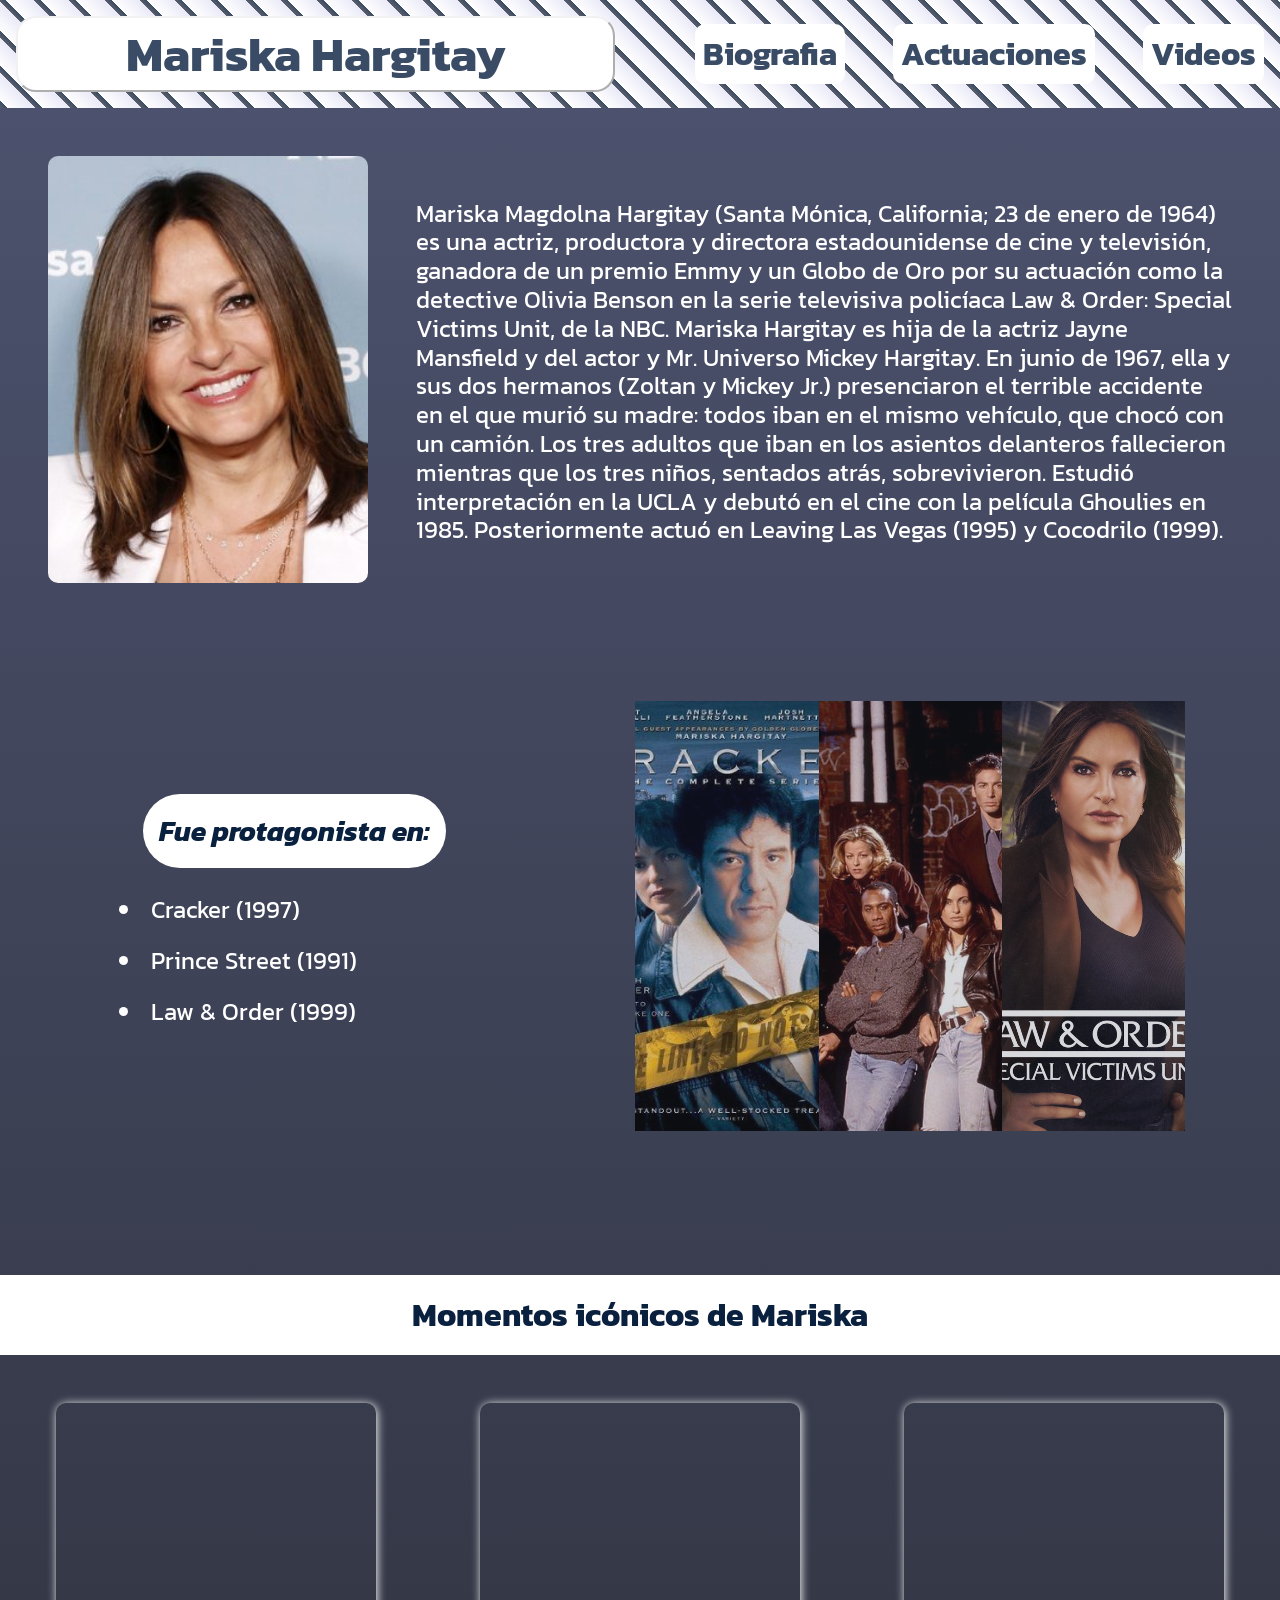
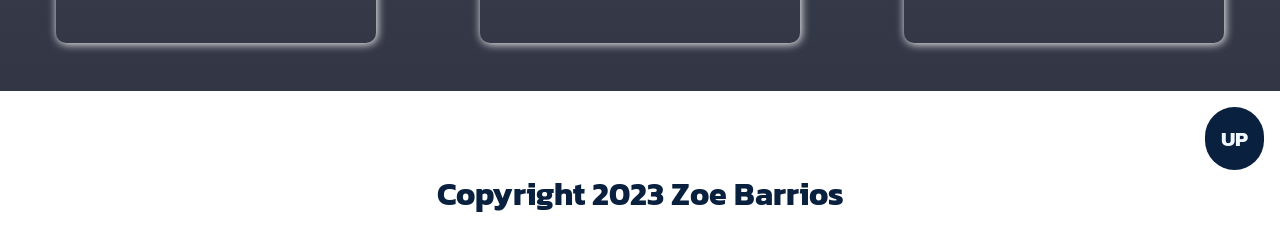
<file: index.html>
<!DOCTYPE html>
<html lang="en">

<head>
    <meta charset="UTF-8">
    <meta http-equiv="X-UA-Compatible" content="IE=edge">
    <meta name="viewport" content="width=device-width, initial-scale=1.0">
    <link rel="stylesheet"
        href="https://maxst.icons8.com/vue-static/landings/line-awesome/line-awesome/1.3.0/css/line-awesome.min.css">
    <link href="styles.css" rel="stylesheet" />
    <link href="./img/favicon.ico" type="image/jpg" rel="icon">
    <title>Mariska Hargitay</title>
</head>

<body>
    <header>
        <div class="contenedor-titulo" id="header">
            <h1>Mariska Hargitay</h1>
        </div>
        <div class="nav">
            <nav>
                <ul class="nav-pagina">

                    <li><a href="#biografia">Biografia</a></li>


                    <li><a href="#actuaciones">Actuaciones</a></li>


                    <li><a href="#videos">Videos</a></li>

                </ul>
            </nav>
        </div>
    </header>
    <main class=" seccion-principal">

        <article class="seccion-biografia" id="biografia">
            <article class="seccion-imagen">
                <figure>
                    <img src="./img/mariska1.jpg" class="mariska1" alt="Imagen de mariska Hargitay">
                    <span class="redes">
                        <p>Sus redes</p>
                        <a href="https://es-es.facebook.com/Mariska-Hargitay-351615644929763/" class="lab la-facebook-f"
                            target="_blank"></a>
                        <a href="https://www.instagram.com/therealmariskahargitay/?hl=es" class="lab la-instagram"
                            target="_blank"></a>


                    </span>
                </figure>
            </article>
            <article class="seccion-texto">
                <p>
                    Mariska Magdolna Hargitay (Santa Mónica, California; 23 de enero de 1964) es una
                    actriz,
                    productora
                    y directora estadounidense de cine y televisión, ganadora de un premio Emmy y un
                    Globo
                    de Oro por su
                    actuación como la detective Olivia Benson en la serie televisiva policíaca Law &
                    Order:
                    Special
                    Victims Unit, de la NBC.
                    Mariska Hargitay es hija de la actriz Jayne Mansfield y del actor y Mr. Universo
                    Mickey
                    Hargitay. En
                    junio de 1967, ella y sus dos hermanos (Zoltan y Mickey Jr.) presenciaron el
                    terrible
                    accidente en
                    el que murió su madre: todos iban en el mismo vehículo, que chocó con un camión. Los
                    tres adultos
                    que iban en los asientos delanteros fallecieron mientras que los tres niños,
                    sentados
                    atrás,
                    sobrevivieron.

                    Estudió interpretación en la UCLA y debutó en el cine con la película Ghoulies en
                    1985.
                    Posteriormente actuó en Leaving Las Vegas (1995) y Cocodrilo (1999).
                </p>
            </article>

        </article>

        <section class="seccion-masInfo" id="actuaciones">
            <article class="lista">
                <h3>Fue protagonista en: </h3>
                <ul>
                    <li class="img1"><a href="https://www.filmaffinity.com/es/film216386.html" target="_blank">Cracker
                            (1997)</a>
                    </li>
                    <li class="img2"><a href="https://www.imdb.com/title/tt0118439/" target="b
                        ">Prince Street (1991)</a></li>
                    <li class="img3"><a href="https://es.wikipedia.org/wiki/Law_%26_Order:_Special_Victims_Unit"
                            target="_blank">Law
                            & Order (1999)</a></li>
                </ul>
            </article>

            <section class="seccion-temporadas">

                <section class="temporadas-imagenes">
                    <img src="/img/lyo1.jpg" alt="Temporada 1 la ley y el orden" class="img-temporada img-1">
                    <img src="/img/lyo2.jpg" alt="Temporada 2 la ley y el orden" class="img-temporada 2">
                    <img src="/img/lyo3.jpg" alt="Temporada 3 la ley y el orden" class="img-temporada 3">
                </section>
            </section>



        </section>
        <section class="seccion-videos" id="videos">
            <h3 class="titulo-separador">Momentos icónicos de Mariska</h3>
            <article class="videos">
                <iframe src="https://www.youtube.com/embed/K6srAL28Bjw" title="YouTube video player" frameborder="0"
                    allow="accelerometer; autoplay; clipboard-write; encrypted-media; gyroscope; picture-in-picture; web-share">
                </iframe>
                <iframe src="https://www.youtube.com/embed/uqomKAVGQzQ" title="YouTube video player" frameborder="0"
                    allow="accelerometer; autoplay; clipboard-write; encrypted-media; gyroscope; picture-in-picture; web-share">
                </iframe>
                <iframe src="https://www.youtube.com/embed/DB9D09TG9ao" title="YouTube video player" frameborder="0"
                    allow="accelerometer; autoplay; clipboard-write; encrypted-media; gyroscope; picture-in-picture; web-share">
                </iframe>
            </article>


        </section>


    </main>
    <footer>
        <p class="las la-cat copy">
            Copyright 2023 Zoe Barrios
        </p>
        <a href="#header" class="enlace-arriba">UP</a>

    </footer>
</body>

</html>
</file>
<file: styles.css>
@import url('https://fonts.googleapis.com/css2?family=Kanit:wght@300&family=Roboto:wght@100&display=swap');

:root {
    --color-general: #09203f;
    --transition: all 0.2s ease-in-out;
    --transition-larga: all 0.5s ease-in-out;
    --font-importada: "Kanit", sans-serif;
}

::-webkit-scrollbar {
    width: 15px;
}

::-webkit-scrollbar-track {
    background-color: #ffffff;
}

::-webkit-scrollbar-thumb {
    background-color: #4c516d;
    border-radius: 10px;
}

* {
    padding: 0;
    margin: 0;
    font-family: var(--font-importada);
    box-sizing: border-box;
}

html {
    scroll-behavior: smooth;
}

header {
    /*Caracteristicas del header*/
    height: 100%;
    display: flex;
    flex-direction: row;
    gap: 5rem;
    align-items: center;
    justify-content: space-evenly;
    background: white;
    padding: 1rem;
    /*Caracteristicas texto*/
    color: var(--color-general);
    font-size: 1.5rem;
    text-shadow: 2px 2px 3px white;
    text-align: center;
    font-weight: bold;

    /*Patterns*/
    background-color: #e5e5f7;
    opacity: 0.8;
    background: repeating-linear-gradient(45deg, #333745, var(--color-general) 5px, white 5px, #e5e5f7 25px);


}

main {
    background: linear-gradient(to bottom, #4c516d, #333745);
}


.contenedor-titulo {
    background-color: white;
    padding: 0 1rem;
    border-radius: 20px;
    border: 2px outset;
    flex: 1;
    transition: var(--transition);
}

.nav {
    flex: 1;
}

.nav-pagina {
    display: flex;
    flex-direction: row;
    gap: 3rem;
    align-items: center;
    justify-content: space-around;
}


.seccion-principal {
    width: 100%;
    display: flex;
    flex-wrap: wrap;

}

.seccion-biografia {
    padding: 3rem;
    display: flex;
    flex-direction: row;
    width: 100%;
    height: 100%;
    align-items: center;
    justify-content: space-around;
    gap: 3rem;

}

figure {
    position: relative;
}

a {
    text-decoration: none;
}


.seccion-texto>p {
    font-size: 1.5rem;
    line-height: 1.8rem;
    color: white;
}

.seccion-texto:hover {
    text-shadow: 1px 1px 10px white;

}

.seccion-masInfo {
    display: flex;
    flex-direction: row;
    width: 100%;
    align-items: center;
    justify-content: space-around;
    padding-top: 2rem;
    padding-bottom: 2rem;
    flex: 1;
}


.lista {
    margin-left: 3rem;
    font-size: 1.5rem;
    color: white;

}

.lista>h3 {
    margin-bottom: 1rem;
}

.lista li {
    padding: 0.5rem;
}

.lista>h3 {
    color: var(--color-general);
    background-color: white;
    padding: 1rem;
    border-radius: 3rem;
    font-style: italic;
}

.seccion-videos {
    width: 100%;
    text-align: center;
    padding-top: 5rem;
}

.videos {
    padding: 3rem 0;
    display: flex;
    flex-direction: row;
    justify-content: space-evenly;
    flex-wrap: wrap;
    gap: 3rem;
}

.titulo-separador {
    background-color: white;
    padding: 1rem;
    font-size: 2rem;
    color: var(--color-general);
    width: 100%;
    text-align: center;

}

iframe {
    width: 20rem;
    height: 15rem;
    box-shadow: 1px 1px 10px white;
    border-radius: 10px;
}

.mariska1 {
    width: 20rem;
    border-radius: 10px;

}


.mariska2 {
    box-sizing: content-box;
    width: 30rem;
    border-radius: 10px;
    transition: var(--transition-larga);
}

.contenedor-titulo:hover {
    transform: translate(10px);
    box-shadow: 10px 10px black;
}

figure {
    transition: var(--transition-larga);
    border-radius: 10px;
}

figure:hover {
    transform: translate(10px);
    opacity: 50%;
    box-shadow: 10px 10px black;
}

.redes a {
    color: #111b54;
}

figure .redes {
    display: none;
    position: absolute;
    top: 30%;
    left: -10px;
    width: 100%;
    text-align: center;
    font-size: 2rem;
    color: white;
    font-family: var(--font-importada);
    padding: 10px;
}

figure:hover .redes {
    display: block;
}

.mariska2:hover {
    transform: translate(10px);
    box-shadow: 10px 10px black;
}

.lista a {
    color: white;
}

.lista a:hover {
    text-shadow: 2px 2px black;
    background-color: rgb(40, 15, 104);
    padding: 1px;
    border-radius: 10px;
}

.nav-pagina li {
    list-style: none;
    color: var(--color-general);
    font-size: 2rem;
    background-color: white;
    border-radius: 10px;
    padding: 0.4rem 0.5rem;
    transition: var(--transition);
}

.nav-pagina li:hover {
    transform: translate(10px);
    box-shadow: 5px 5px black;
}

.seccion-temporadas {
    display: flex;
    flex-direction: column;
    align-items: center;
    justify-content: center;
    text-align: center;
}

.temporadas-imagenes {
    display: flex;
    width: 550px;
    height: 430px;
    margin: 2rem 0 2rem 0;
}

.img-temporada {
    width: 0;
    flex-grow: 1;
    object-fit: cover;
    opacity: .8;
    transition: 0.5s ease;
}

.img-temporada:hover {
    width: 300px;
    opacity: 1;
    filter: contrast(120%);
}


footer {
    display: grid;
    grid-row: 1fr 1fr;
    height: 5rem;
    font-size: 2rem;
    color: var(--color-general);
    font-weight: bold;
    padding-top: 1rem;
}

.copy {
    justify-self: center;
    grid-row: 2;
    padding-bottom: 1rem;
}

.enlace-arriba {
    background-color: var(--color-general);
    grid-row: 1;
    justify-self: end;
    padding: 1rem;
    border-radius: 2rem;
    text-align: center;
    margin-right: 1rem;
    color: aliceblue;
    font-size: 1.3rem;
    transition: var(--transition);
}

.enlace-arriba:hover {
    background-color: rgb(0, 81, 255);
    transform: scale(1.1);
}


a {
    color: var(--color-general);
}

/*MEDIA QUERYS*/

@media (min-width:1440px) {

    .nav-pagina li {
        font-size: 3rem;
        padding: 0 4rem;
    }

    .seccion-texto>p {
        font-size: 3rem;
        line-height: 3rem;
    }

    .mariska1 {
        width: 25rem;
    }

    .mariska2 {
        width: 40rem;
    }

    .lista {
        font-size: 3rem;
    }

    .seccion-videos>h3 {
        font-size: 3rem;

    }

    iframe {
        width: 50rem;
        height: 30rem;

    }

}

@media (max-width:900px) {

    header {
        flex-direction: column;
    }

    .nav-pagina {
        flex-direction: row;

    }

    .nav-pagina li {
        width: 100%;
    }

    .seccion-biografia,
    .seccion-masInfo,
    .videos {
        display: flex;
        flex-direction: column;
        align-items: center;
        justify-content: center;
    }

    .seccion-texto>p {
        font-size: 2rem;
    }

    .seccion-masInfo {
        display: flex;
        align-items: center;
        justify-content: center;
        gap: 4rem;
        text-align: center;
    }

    .lista {
        width: 50%;
        font-size: 2rem;
    }

    .mariska2 {
        margin: 0;
    }




}

@media (max-width:600px) {

    .nav-pagina {
        flex-direction: column;
    }

    .mariska1 {
        width: 15rem;
    }

    .mariska2 {
        width: 20rem;
    }

    .lista {
        width: 100%;
        font-size: 1.5rem;
        margin: 0;
    }


    .temporadas-imagenes {
        width: 300px;
        height: 400px;

    }

    footer {
        font-size: 1.5rem;
    }

    .enlace-arriba {
        justify-self: center;
        margin-bottom: 1rem;
    }


}

@media (max-width:350px) {

    .seccion-temporadas {
        width: 300px;
        height: 100%;

    }

    .seccion-biografia {
        padding: 0;
        margin: 2rem auto;

    }

    .mariska1 {
        width: 10rem;
    }

    iframe,
    .mariska2 {
        width: 15rem;
    }


    .temporadas-imagenes {

        width: 100%;
        height: 100%;
    }

    footer {
        font-size: 1.5rem;
    }
}
</file>
